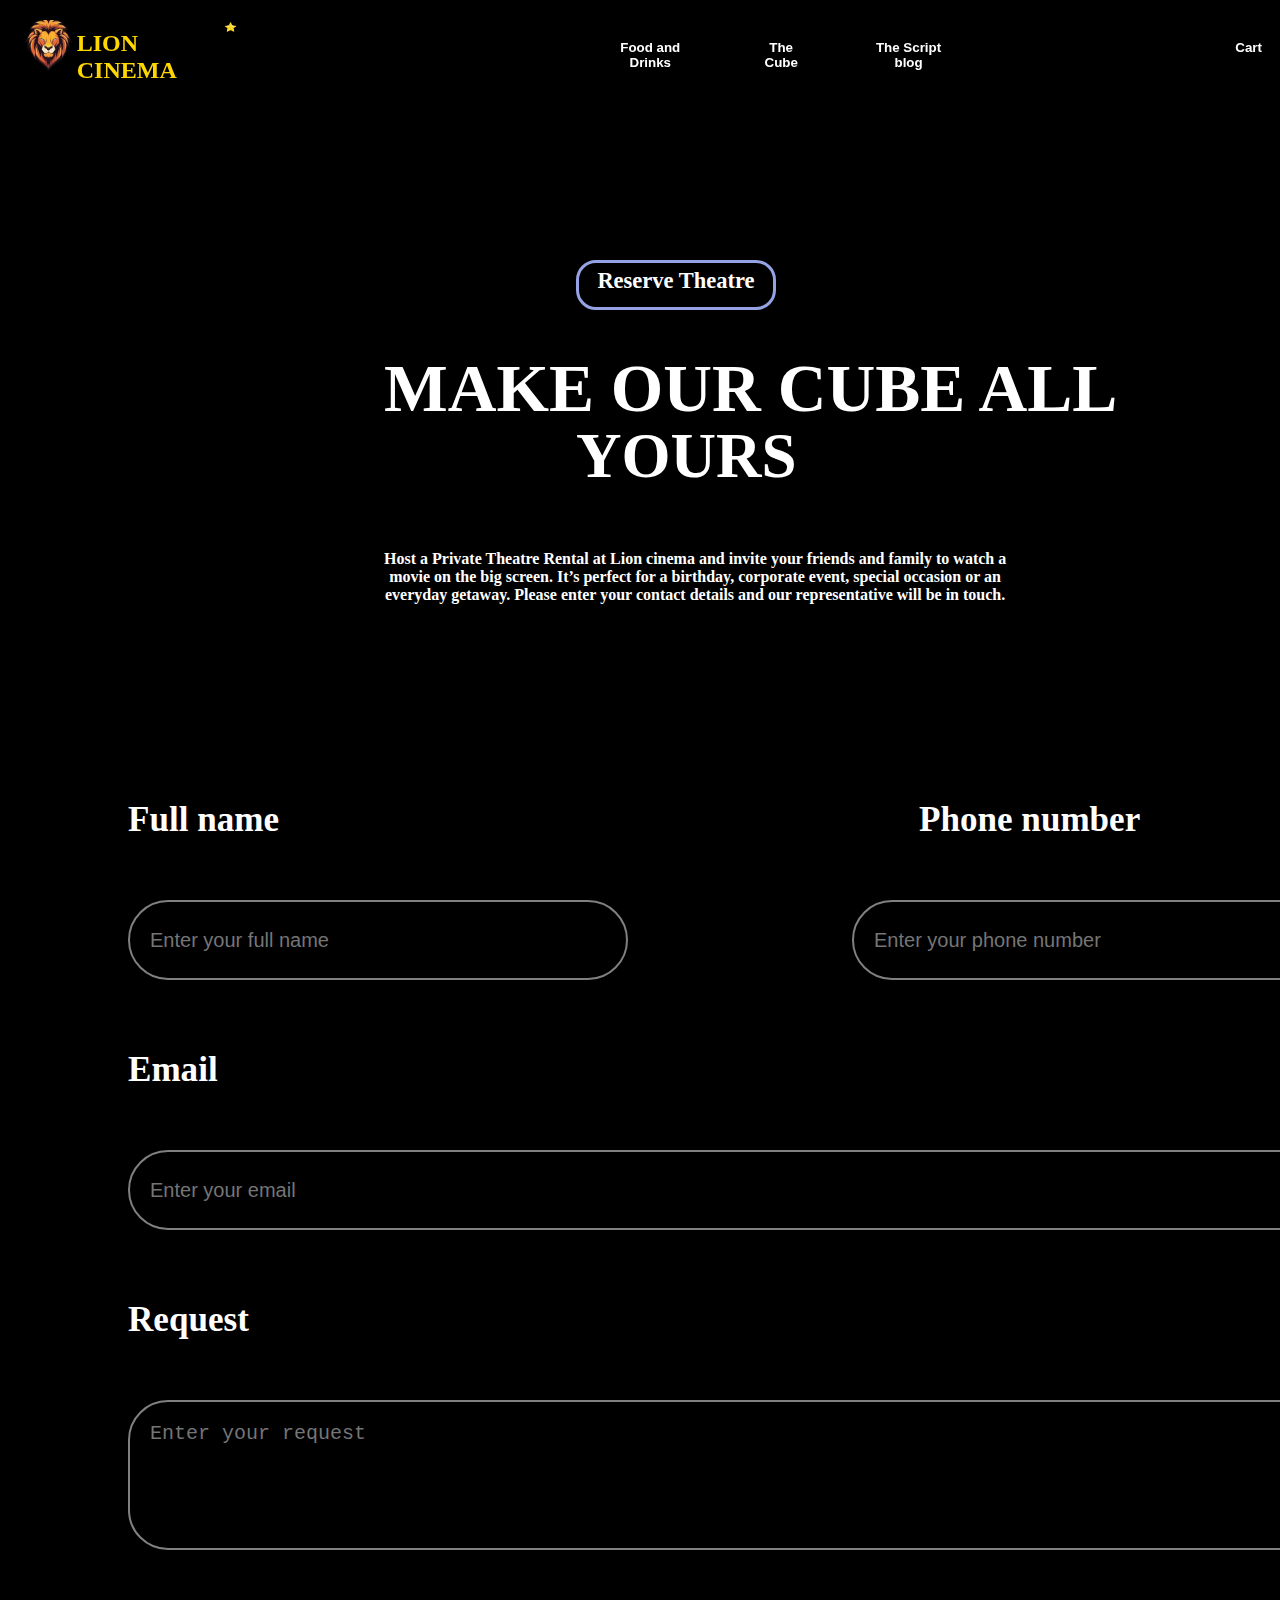
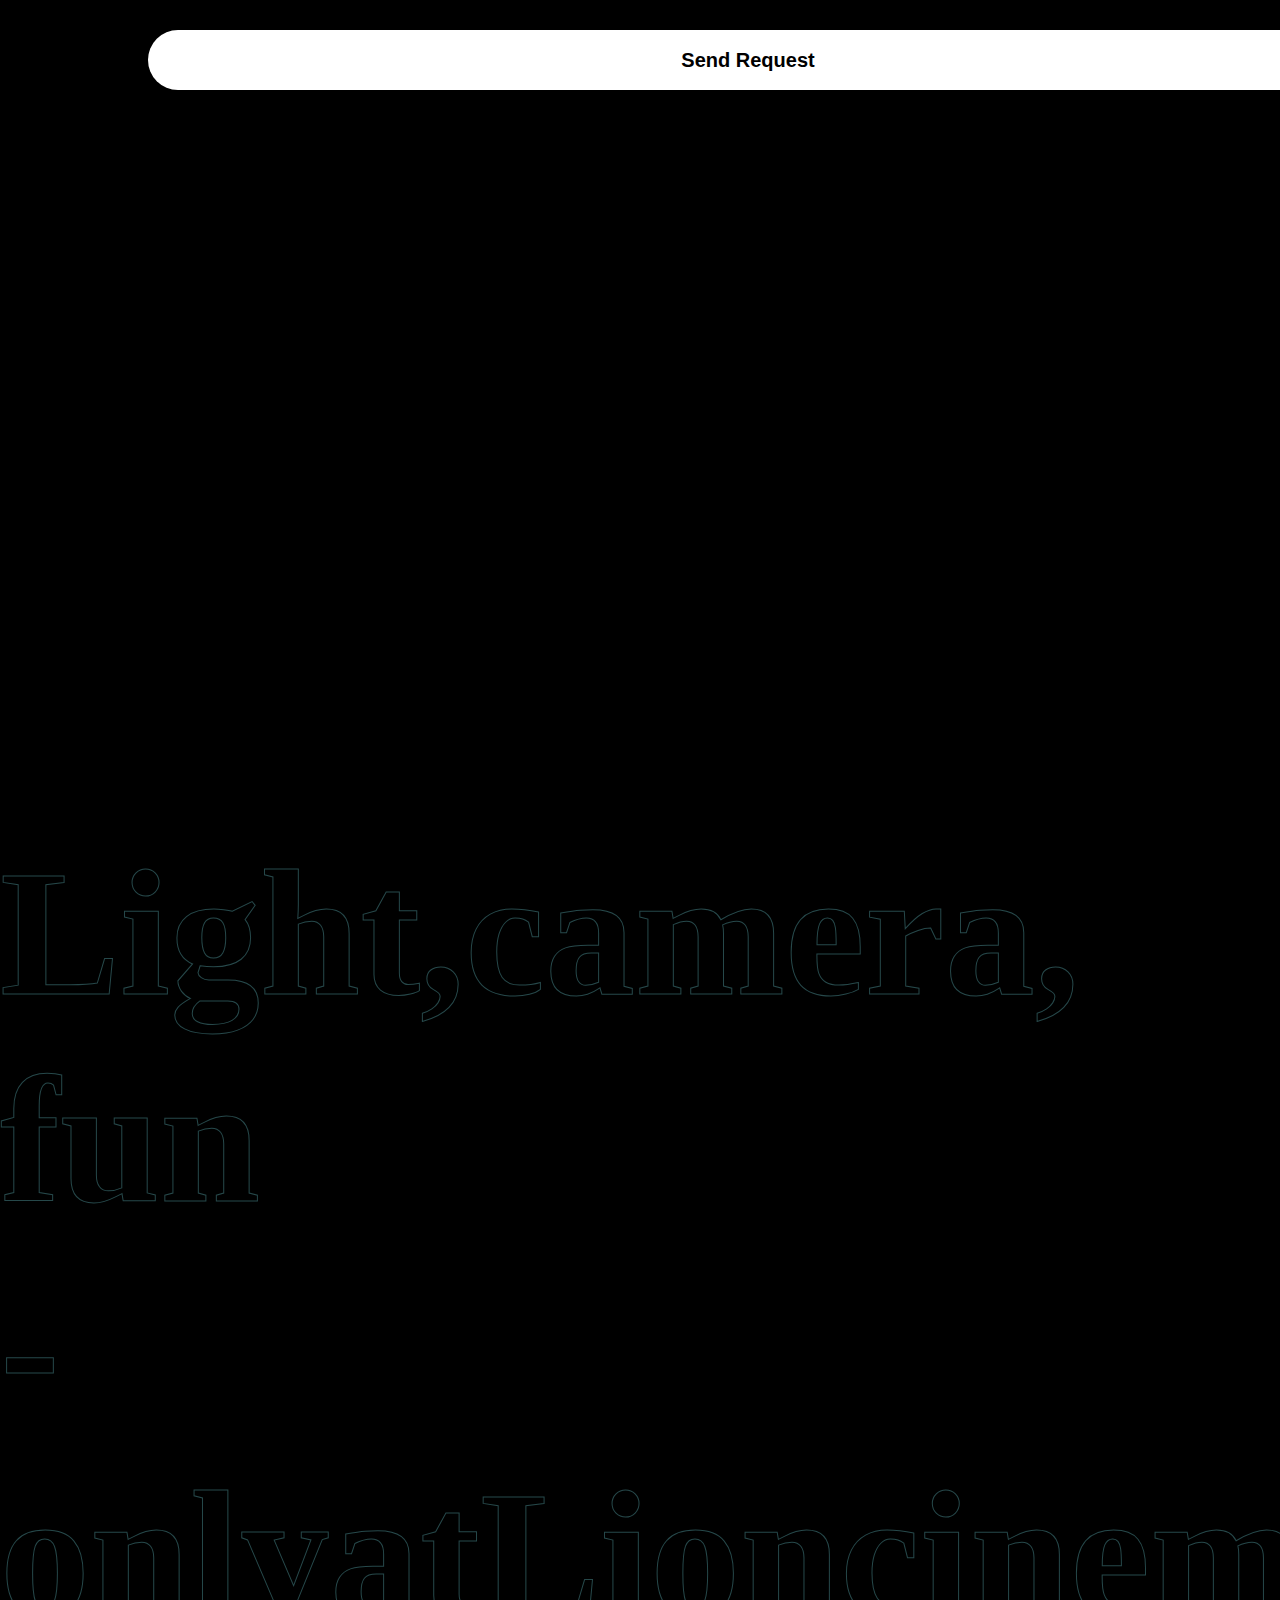
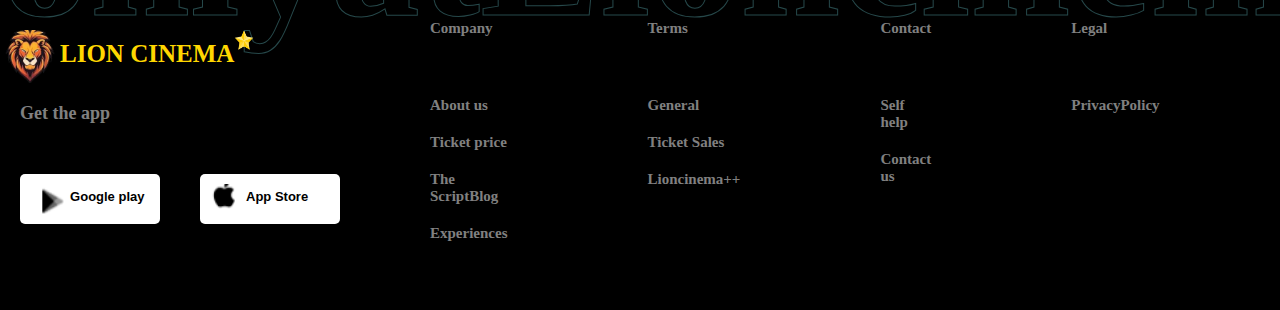
<file: cube.html>
<!DOCTYPE html>
<html lang="en">
<head>
    <meta charset="UTF-8">
    <meta name="viewport" content="width=device-width, initial-scale=1.0">
    <title>Document</title>
    <link rel="stylesheet" href="/cube.css">
     <link rel="stylesheet" href="https://fonts.googleapis.com/css2?family=Material+Symbols+Outlined" />
</head>
<body>
    <main>
        <div class="navbar">
            <nav>
                <img src="lionn-removebg-preview.png" alt="logo here">
                <h2>LION CINEMA</h2>
                <img class="star" src="starr-removebg-preview.png" alt="">

                <span class="material-symbols-outlined nav-dropdown-toggle">menu</span>
                    <div class="nav-dropdown-content">
                    <button onclick="qww()">Food and Drinks</button>
                    <button onclick="cube()">The Cube</button>
                    <button onclick="blog()">The Script blog</button>
                    <button onclick="toogleCart()">Cart</button>
                    </div>
                <div class="navbut">
                    <button id="reee" onclick="qww()">Food and Drinks</button>
                    <button id="whh">The Cube</button>
                    <button>The Script blog</button>
                </div>
                <div class="navlast">
                    <button class="booyaaa" onclick="toggleCart()">Cart</button>
                    <div class="cart-count" id="cart-count">0</div>
                </div>
            </nav>
        </div>
        <div class="qi">
            <div class="xa">
                <div class="pw">
                    <h2>Reserve Theatre</h2>
                </div>
            </div>
            <div class="trr">
                 <h2 class="rrt">MAKE OUR CUBE ALL</h2>
            </div>
            <div class="trtt">
                <h2 class="errt">YOURS</h2>
            </div>
            <div class="whaza">
                <h4>Host a Private Theatre Rental at Lion cinema and invite your friends and family to watch a</h4>
                <h4>movie on the big screen. It’s perfect for a birthday, corporate event, special occasion or an</h4>
                <h4>everyday getaway. Please enter your contact details and our representative will be in touch.</h4>
            </div>
        </div>
        <div class="vl">
            <div class="vj">
                <h3 class="yass">Full name</h3>
                <h3 class="yaq">Phone number</h3>
            </div>
            <div class="vjj">
                <input class="rd" type="text" id="full-name" placeholder="Enter your full name">
                <input class="rg" type="text" id="phone-number" placeholder="Enter your phone number">
            </div>
            <div class="vf">
                <h3>Email</h3>
            </div>
            <div class="vff">
                <input class="em" type="email" id="email" placeholder="Enter your email">
            </div>
            <div class="bk">
                <h3>Request</h3>
            </div>
            <div class="bkk">
                <textarea class="re" id="request" placeholder="Enter your request"></textarea>
            </div>
            <div class="bkkk">
                <button id="bqz" type="submit" onclick="sendRequest()">Send Request</button>
            </div>
        </div>
    </main>  
    <section>
        <div class="wro">
            <h1>Light,camera, fun</h1>
            <h1>-onlyatLioncinema</h1>
          </div>
        <div class="waza">
            <div class="jre1">
              <div class="axx">
                <img src="lionn-removebg-preview.png" alt="logo here">
                <h2>LION CINEMA</h2>
                <img class="star" src="starr-removebg-preview.png" alt="">
              </div>
              <h4>Get the app</h4>
              <div class="gt">
                <button onclick="zq()">
                  <img src="download.png" alt="">
                  <h4>Google play</h4>
                </button>
                <button onclick="qx()">
                  <img class="rtt" src="download22.png" alt="">
                  <h4>App Store</h4>
                </button>
              </div>
            </div>
            <div class="jre2">
              <div class="vbb">
                  <h4>Company</h4>
                <div class="vbb2">
                  <h4>About us</h4>
                  <h4>Ticket price</h4>
                  <h4>The ScriptBlog</h4>
                  <h4>Experiences</h4>
                </div>
              </div>
            </div>
            <div class="jre3">
              <div class="vbb">
                <h4>Terms</h4>
               <div class="vbb2">
                <h4>General</h4>
                <h4>Ticket Sales</h4>
                <h4>Lioncinema++</h4>
               </div>
              </div>
            </div>
            <div class="jre4">
              <div class="vbb">
                <h4>Contact</h4>
              <div class="vbb2">
                <h4>Self help</h4>
                <h4>Contact us</h4>
              </div>
            </div>
            </div>
            <div class="jre5">
              <div class="vbb">
                <h4>Legal</h4>
              <div class="vbb2">
                <h4>PrivacyPolicy</h4>
              </div>
            </div>
            </div>
            <div class="jre6">
              <div class="vbb">
                <h4>Social</h4>
              </div>
              <div class="vbb234">
                <img src="download1.png" alt="">
                <img src="download 2.png" alt="">
                <img src="download 3.png" alt="">
                <img src="download 4.png" alt="">
              </div>
            </div>
          </div>
        </div>
    </section>    
    <div id="custom-alert" class="custom-alert hidden">
  <div class="alert-box">
    <p id="alert-message">This is a custom alert!</p>
    <button onclick="closeAlert()">OK</button>
  </div>
  </div>
      
</body>
</html>
<script>
    function qww() {
    setTimeout(function() {
        window.location.href = "foods&drinks.html";
    }, 1000); 
}
    function showAlert(message) {
    document.getElementById("alert-message").textContent = message;
    document.getElementById("custom-alert").classList.remove("hidden");
  }

    function closeAlert() {
      document.getElementById("custom-alert").classList.add("hidden");
    }
    function sendRequest() {
        const fullName = document.getElementById('full-name').value;
        const phoneNumber = document.getElementById('phone-number').value;
        const email = document.getElementById('email').value;
        const request = document.getElementById('request').value;

        const requestData = {
            fullName: fullName,
            phoneNumber: phoneNumber,
            email: email,
            request: request
        };

        localStorage.setItem('theatreRequest', JSON.stringify(requestData));
        if (!fullName || !phoneNumber || !email || !request) {
            showAlert('Please fill in all fields.');
            return;
        }
        showAlert('Request sent successfully!');
        document.getElementById('full-name').value = '';
        document.getElementById('phone-number').value = '';
        document.getElementById('email').value = '';
        document.getElementById('request').value = '';
    }
    function zq() {
    setTimeout(function() {
        window.location.href = "https://play.google.com/store/games?hl=en";
    }, 1000);
    
  }

  function qx() {
    setTimeout(function() {
        window.location.href = "https://www.apple.com/ios/app-store/";
    }, 1000);
  }
  document.addEventListener("DOMContentLoaded", function () {
    const toggle = document.querySelector(".nav-dropdown-toggle");
    const dropdown = document.querySelector(".nav-dropdown-content");

    toggle.addEventListener("click", () => {
      dropdown.classList.toggle("show");
      toggle.textContent = dropdown.classList.contains("show") ? "close" : "menu";
    });
  });

</script>
</file>
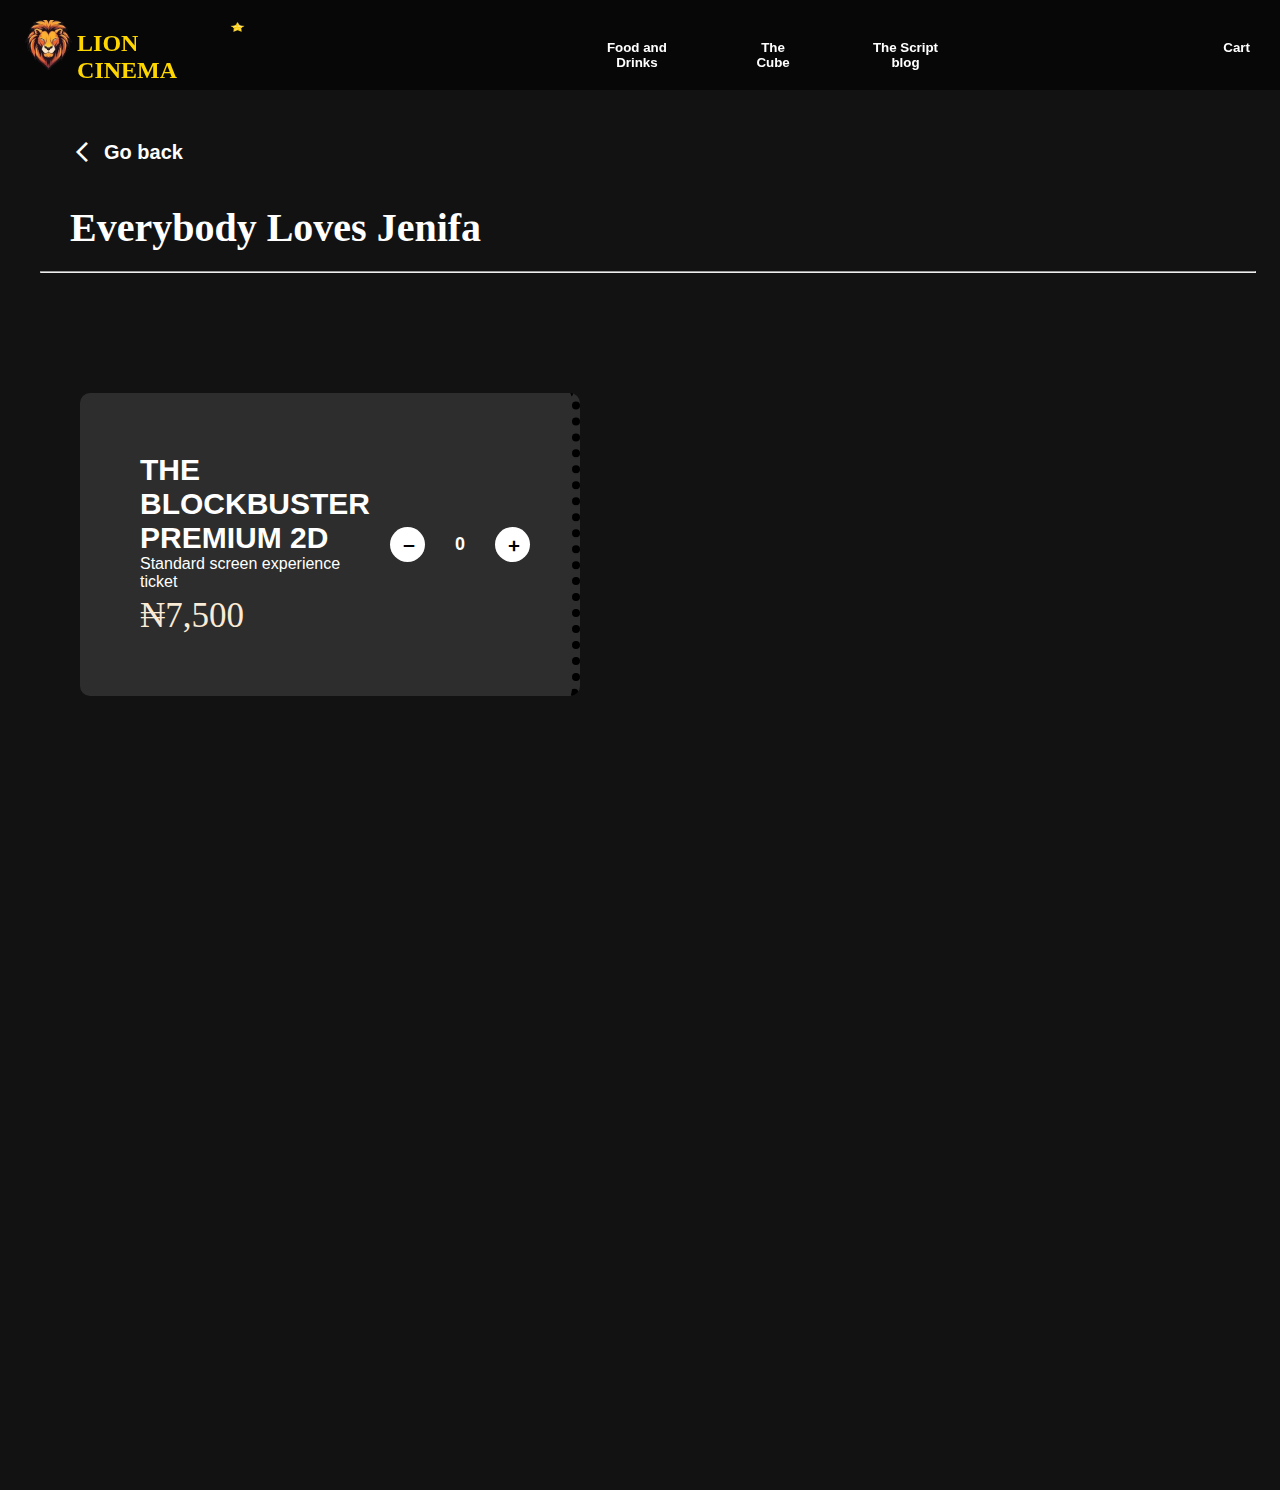
<file: hhhh.html>
<!DOCTYPE html>
<html lang="en">
<head>
    <meta charset="UTF-8">
    <meta name="viewport" content="width=device-width, initial-scale=1.0">
    <title>Ticket Card</title>
    <link rel="stylesheet" href="/hhhh.css">
    <link rel="stylesheet" href="https://fonts.googleapis.com/css2?family=Material+Symbols+Outlined" />
    <script src="https://js.paystack.co/v1/inline.js"></script>
</head>
<body>
    <div class="navbar">
        <nav>
            <img src="lionn-removebg-preview.png" alt="logo here">
            <h2>LION CINEMA</h2>
            <img class="star" src="starr-removebg-preview.png" alt="">

            <div class="navbut">
                <button id="reee" onclick="qww()">Food and Drinks</button>
                <button id="jeee" onclick="cube()">The Cube</button>
                <button id="zaaa" onclick="blog()">The Script blog</button>
            </div>
            <div class="navlast">
                <button class="booyaaa" onclick="toogleCart()">Cart</button>
            </div>
        </nav>
      </div>
      <div class="bac">
        <span class="material-symbols-outlined">arrow_back_ios_new</span>
        <button id="grr" onclick="ga()">Go back</button>
    </div>
      <div class="wea">
        <h1>Everybody Loves Jenifa</h1>
        <hr>
      </div>
    <div class="ticket-card">
        <div class="ticket-info">
            <div class="ticket-title">THE BLOCKBUSTER PREMIUM 2D</div>
            <div class="ticket-subtitle">Standard screen experience ticket</div>
            <div class="ticket-price">₦7,500</div>
        </div>
        <div class="counter">
            <button onclick="decreaseCount()">
                <span class="material-symbols-outlined">remove</span>
            </button>
            <span id="count">0</span>
            <button onclick="increaseCount()">
                <span class="material-symbols-outlined">add</span>
            </button>
        </div>
    </div>

    <div class="review-pay" id="review-pay" onclick="togglePopup()">
        <h3>Review and Pay:</h3>
        <p id="total-amount"> N0</p>
    </div>
    <div class="popup" id="popup">
        <button class="close-btn" onclick="Popup()">
            <span class="material-symbols-outlined">close</span>
        </button>
        <h3>Enter Your Details</h3>
        <input type="text" id="name" placeholder="Enter your name">
        <input type="email" id="email" placeholder="Enter your email">
        <button onclick="payNow()">Pay Now</button>
    </div>
</body>
</html>

<script>
    function qww() {
    setTimeout(() => {
        window.location.href = "foods&drinks.html";
    }, 1000)
}
function ga() {
    setTimeout(() => {
        window.location.href = "buytickets.html";
    }, 1000);
}

    let count = 0;
    const baseAmount = 7500; // Base amount from .ticket-price

    function increaseCount() {
        count++;
        document.getElementById('count').innerText = count;
        updateTotalAmount();
    }

    function decreaseCount() {
        if (count > 0) {
            count--;
            document.getElementById('count').innerText = count;
            updateTotalAmount();
        }
    }

    function updateTotalAmount() {
        const totalAmount = baseAmount * count;
        const totalAmountElement = document.getElementById('total-amount');
        totalAmountElement.textContent = `N${totalAmount}`;

        const reviewPayElement = document.getElementById('review-pay');
        if (count > 0) {
            reviewPayElement.style.display = 'block';
        } else {
            reviewPayElement.style.display = 'none';
        }
    }

    function togglePopup() {
        const popup = document.getElementById("popup");
        if (popup.style.display === "none" || popup.style.display === "") {
            popup.style.display = "block";
        } else {
            popup.style.display = "none";
        }
    }

    function Popup() {
        document.getElementById("popup").style.display = "none";
    }
    
    function payNow() {
        const name = document.getElementById("name").value;
        const email = document.getElementById("email").value;
        if (email) {
            const totalAmount = document.getElementById('total-amount').textContent.replace('N', '');
            const popup = PaystackPop.setup({
                key: 'pk_test_c89596293d927b95998f56f466b7c50159979d6b',
                name: name,
                email: email,
                amount: parseInt(totalAmount) * 100,
                onClose: () => {
                    alert('Payment closed.');
                },
                callback: (response) => {
                    alert('Payment successful. Transaction reference: ' + response.reference);
                },
                onError: (error) => {
                    console.log("Error: ", error.message);
                }
            });
            popup.openIframe();
        }
    }
</script>
</file>
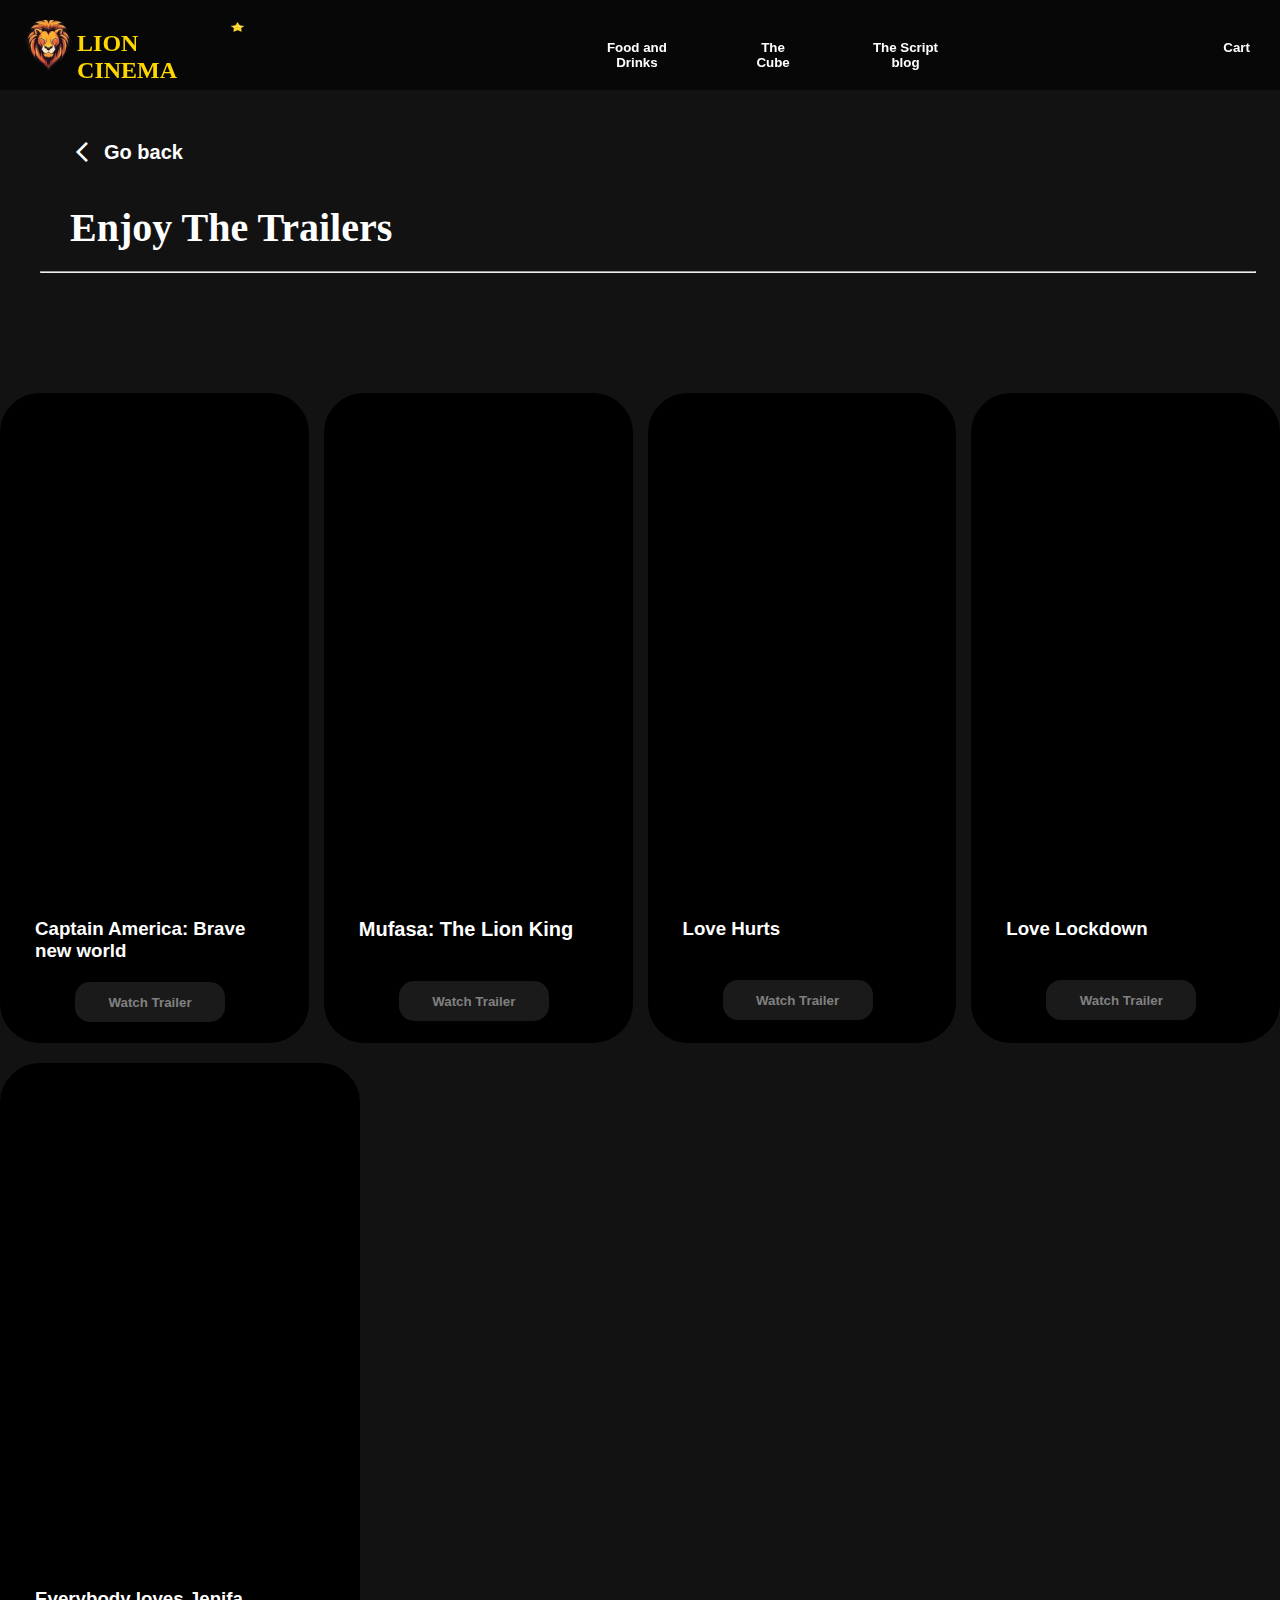
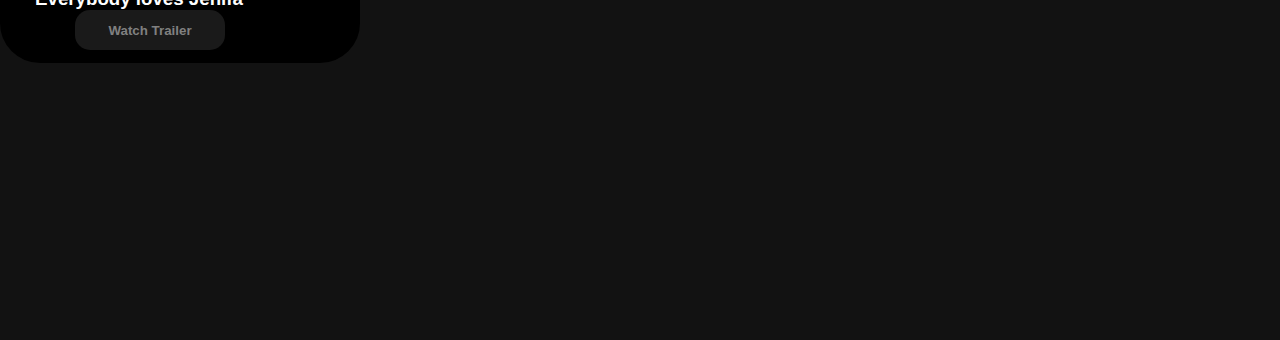
<file: trailerpage.html>
<!DOCTYPE html>
<html lang="en">
<head>
    <meta charset="UTF-8">
    <meta name="viewport" content="width=device-width, initial-scale=1.0">
    <title>Document</title>
    <link rel="stylesheet" href="/trailerpage.css">
    <link rel="stylesheet" href="https://fonts.googleapis.com/css2?family=Material+Symbols+Outlined" />
</head>
<body>
    <div class="navbar">
        <nav>
            <img src="lionn-removebg-preview.png" alt="logo here">
            <h2>LION CINEMA</h2>
            <img class="star" src="starr-removebg-preview.png" alt="">

            <div class="navbut">
                <button id="reee" onclick="qww()">Food and Drinks</button>
                <button id="jeee" onclick="cube()">The Cube</button>
                <button id="zaaa" onclick="blog()">The Script blog</button>
            </div>
            <div class="navlast">
                <button class="booyaaa" onclick="toogleCart()">Cart</button>
            </div>
        </nav>
      </div>

      <div class="bac">
        <span class="material-symbols-outlined">arrow_back_ios_new</span>
        <button id="grr" onclick="ga()">Go back</button>
    </div>
      <div class="wea">
        <h1>Enjoy The Trailers</h1>
        <hr>
      </div>

      <div class="zae">
        <div class="conna2">
          <div class="b1">
            <div class="pik"></div>
            <div class="ifo">
              <h3>Captain America: Brave new world</h3>
              <div class="bzz">
                <button class="ui" onclick="uii()">Watch Trailer</button>
                
              </div>
            </div>
          </div>
          <div class="b2">
            <div class="pik2"></div>
            <div class="ifo">
              <h3 class="re">Mufasa: The Lion King</h3>
              <div class="bzz">
                <button class="uj" onclick="ujj()">Watch Trailer</button>
                
              </div>
            </div>
          </div>
          <div class="b3">
            <div class="pik3"></div>
            <div class="ifo">
              <h3>Love Hurts</h3>
              <div class="bzz">
                <button class="uk" onclick="ukk()">Watch Trailer</button>
              </div>
            </div>
          </div>
          <div class="b4">
            <div class="pik4"></div>
            <div class="ifo">
              <h3>Love Lockdown</h3>
              <div class="bzz">
                <button class="ull" onclick="ulll()">Watch Trailer</button>
              </div>
            </div>
          </div>
        </div>
        <div class="conna5">
          <div class="b66">
            <div class="pik5"></div>
            <div class="ifo">
              <h3>Everybody loves Jenifa</h3>
              <div class="bzz">
                <button class="um" onclick="umm()">Watch Trailer</button>
              </div>
            </div>
          </div>
        </div>
      </div>
</body>
</html>
<script>

function qww() {
    setTimeout(() => {
        window.location.href = "foods&drinks.html";
    }, 1000)
}

function cube() {
    setTimeout(() => {
        window.location.href = "cube.html";
    }, 1000)
}
function blog() {
    setTimeout(() => {
        window.location.href = "thescriptblog.html";
    }, 1000)
}
    function ga() {
        setTimeout(() => {
            window.location.href = "index.html";
        }, 1000);
    }

    function uii() {
        setTimeout(() => {
            window.location.href = "https://www.youtube.com/watch?v=1pHDWnXmK7Y"
        }, 1000)
    }
    function ujj() {
        setTimeout(() => {
            window.location.href = "https://www.youtube.com/watch?v=o17MF9vnabg&t=5s"
        }, 1000)
    }
    function ukk() {
        setTimeout(() => {
            window.location.href = "https://www.youtube.com/watch?v=frYVyUDIwiE"
        }, 1000)
    }
    function ulll() {
        setTimeout(() => {
            window.location.href = "https://www.youtube.com/watch?v=4E11b1CWpGc"
        }, 1000)
    }
    function umm() {
        setTimeout(() => {
            window.location.href = "https://www.youtube.com/watch?v=x4JIoP5FlhU"
        }, 1000)
    }
</script>
</file>
<file: cube.css>
*{
    margin: 0;
    padding: 0;
    box-sizing: border-box;
}
main{
    width: 100%;
    height: 270vh;
    background-color: black;
    position: relative;
}
nav{
    width: 100%;
    height: 10vh;
    background-color: rgba(0, 0, 0, 0.6);
    display: flex;
    position: fixed;
    top: 0;
    z-index: 1000;
}
nav img{
    width: 60px;
    height: 50px;
    margin: 20px;
    cursor: pointer;
}
nav h2{
    font-family: Georgia, 'Times New Roman', Times, serif;
    color: white;
    margin: 30px -20px;
    color: gold;
    cursor: pointer;
}
nav .star{
    width: 15px;
    height: 10px;
    margin: 22px 14px;
}
.navbut{
    display: flex;
    margin: 0 300px;
}
#whh{
    cursor: none;
}
#whh:hover{
    color: white; 
}
button{
    background-color: transparent;
    color: white;
    border: none;
    padding: 10px 10px;
    border-radius: 5px;
    margin: 30px 20px;
    font-weight: 800;
    cursor: pointer;
    gap: 30px;
    
}
button:hover{
    color: antiquewhite;
}
.navlast{
    right: 0;
    position: absolute;
    display: flex;
}
.navlast .booyaaa{
    background-color: transparent;
    color: white;
    border: none;
    padding: 10px 0px;
    border-radius: 5px;
    margin: 30px 10px;
    font-weight: 800;
    cursor: pointer;

}
.navlast .booyaaa:hover{
    color: antiquewhite!important;
}
.qi{
    
}
.xa{
    width: 200px;
    height: 50px;
    border-radius: 20px;
    background-color: transparent;
    border: 3px solid  rgb(149,162,227);
    position: absolute;
    top: 260px;
    left: 45%;
}
.pw{
    color: white;
    background-color:  transparent;
    font-size: 15px;
    text-align: center;
    padding-top: 5px;
}
.trr{
    color: white;
    font-size: 45px;
    position: absolute;
    top: 350px;
    left: 30%;
}
.trtt {
    color: white;
    text-align: center;
    font-size: 42px;
    position: absolute;
    top: 420px;
    left: 45%;

}
.whaza{
    color: white;
    text-align: center;
    position: absolute;
    top: 550px;
    left: 30%;
}
.vj{
    display: flex;
    color: white;
    position: absolute;
    top: 800px;
    left: 10%;
    gap: 40rem;
    font-size: 30px;
}
.vjj{
    display: flex;
    position: absolute;
    top: 900px;
    left: 10%;
    gap: 14rem;
}
.rd{
    background-color: transparent;
    border: 2px solid grey;
    width: 500px;
    height: 80px;
    padding: 20px;
    color: white;
    border-radius: 40px;
    font-size: 20px;
}
.rd:placeholder-shown{
    font-size: 20px;
    padding: 0 20px;
}
.rg{
    background-color: transparent;
    border: 2px solid grey;
    width: 500px;
    height: 80px;
    color: white;
    border-radius: 40px;
    font-size: 20px;
    padding: 20px;
}
.rg:placeholder-shown{
    font-size: 20px;
    padding: 0 20px;
}
.vf{
    color: white;
    position: absolute;
    top: 1050px;
    left: 10%;
    font-size: 30px;
}
.vff{
    position: absolute;
    top: 1150px;
    left: 10%;
    
}
.em{
    background-color: transparent;
    border: 2px solid grey;
    width: 1200px;
    height: 80px;
    padding: 20px;
    color: white;
    border-radius: 40px;
    font-size: 20px;
}
.bk{
    color: white;
    position: absolute;
    top: 1300px;
    left: 10%;
    font-size: 30px;
}
.bkk{
    position: absolute;
    top: 1400px;
    left: 10%;
}
.re{
    background-color: transparent;
    border: 2px solid grey;
    width: 1200px;
    height: 150px;
    padding: 20px;
    color: white;
    border-radius: 40px;
    font-size: 20px;
}
.bkkk{
    position: absolute;
    top: 1600px;
    left: 10%;
}
#bqz{
    width: 1200px;
    height: 60px;
    border-radius: 40px;
    background-color: white;
    color: black;
    font-size: 20px;
}
#bqz:hover{
    background-color: black;
    border: 2px solid white;
    color: white;
}
section{
    width: 100%;
    height: 120vh;
    background-color: black;
    position: relative;
}
.wro h1{
    font-size: 180px;
    font-weight: 700;
    font-weight: bold;
    -webkit-text-stroke: 1px rgb(38,72,74); 
    color: transparent; 
}
.waza{
    width: 100%;
    height: 300px;
    background-color: transparent;
    position: absolute;
    bottom: 0;
    display: flex;
}
.jre1{
    width: 400px;
    height: 100%;
    background-color: transparent;
}
.jre2{
    width: 300px;
    height: 100%;
    background-color: transparent;
}
.jre3{
    width: 300px;
    height: 100%;
    background-color: transparent;
}
.jre4{
    width: 300px;
    height: 100%;
    background-color: transparent;
}
.jre5{
    width: 300px;
    height: 100%;
    background-color: transparent;
}
.jre6{
    width: 300px;
    height: 100%;
    background-color: transparent;
}
.axx{
    display: flex;
}
.axx img{
    width: 60px;
    padding-top: 20px;
    cursor: pointer;
}
.axx h2{
    color: gold;
    font-size: 25px;
    padding-top: 30px;
    cursor: pointer;
}
.axx .star{
    width: 20px;
    height: 40px;
    cursor: pointer;
}
.jre1 h4{
    color: gray;
    padding: 20px 20px;
    font-size: 18px;
}
.gt{
    display: flex;
}
.gt button{
    width: 140px ;
    height: 50px;
    border-radius: 5px;
    background-color: white;
    display: flex;
    color: black;
}
.gt button img{
    margin-right: 10px;
}
.gt button h4{
    margin: -15px -54px;
    font-size: 13px;
    color: black;
    font-weight: 800;
}
button .rtt{
    justify-items: center;
}
.vbb{
    margin: 10px 70px;
}
.jre2, .jre3, .jre4, .jre5 h4{
    color: gray;
    font-size: 15px;
}
.vbb2{
    margin: 60px 0;
}
.vbb2 h4{
    color: white;
    margin-bottom: 20px;
    font-weight: 700;
    cursor: pointer;
}
.vbb2 h4:hover{
    color: antiquewhite;
}
.vbb h4{
    color: gray;
}
.vbb234{
    padding: 40px 80px;
}
.vbb234 img{
    display: block;
    margin-bottom: 20px;
}.custom-alert {
    position: fixed;
    top: 0;
    right: 0;
    width: 100%;
    height: 100%;
    background: rgba(0, 0, 0, 0.7);
    display: flex;
    align-items: center;
    justify-content: center;
    z-index: 9999;
}
.alert-box {
    position: relative;
    background: transparent;
    padding: 40px 30px;
    border-radius: 12px;
    text-align: center;
    color: white;
    font-size: 18px;
    font-weight: bold;
    width: 400px;
    overflow: hidden;
    box-shadow: 0 0 20px rgba(0, 255, 255, 0.2);
}
.alert-box::before {
    content: '';
    position: absolute;
    top: 0;
    left: 0;
    width: 200%;
    height: 200%;
    background: #2d2d2d;
    background-image:
        radial-gradient(circle at 25% 35%, rgba(0, 255, 255, 0.2) 0%, transparent 40%),
        radial-gradient(circle at 75% 75%, rgba(255, 0, 255, 0.2) 0%, transparent 40%),
        repeating-linear-gradient(45deg, rgba(255, 255, 255, 0.05) 0, rgba(255, 255, 255, 0.05) 2px, transparent 2px, transparent 6px),
        repeating-linear-gradient(-45deg, rgba(255, 255, 255, 0.03) 0, rgba(255, 255, 255, 0.03) 1px, transparent 1px, transparent 4px);
    animation: shimmerDraw 15s linear infinite;
    mix-blend-mode: screen;
    z-index: 0;
}
@keyframes shimmerDraw {
    0% { transform: translate(0, 0) rotate(0deg); }
    50% { transform: translate(-5%, -5%) rotate(180deg); }
    100% { transform: translate(0, 0) rotate(360deg); }
}
.alert-box * {
    position: relative;
    z-index: 1;
}
.alert-box button {
    margin-top: 20px;
    padding: 10px 25px;
    background: goldenrod;
    border: none;
    color: black;
    font-weight: bold;
    border-radius: 8px;
    cursor: pointer;
    box-shadow: 0 0 10px goldenrod;
}
.alert-box button:hover {
    background: gold;
}
.hidden {
    display: none;
}
.nav-dropdown-toggle, .nav-dropdown-content{
    display: none;
}
/* Devices narrower than 1238.89px */
@media screen and (max-width: 1238.89px) {
    .navbut {
        margin: 0 100px;
        flex-wrap: wrap;
    }

    .vj .yaq{
        margin: 0 -250px;
    }
     .em{
        max-width: 70%;
    }
     .re {
        max-width: 70%;
    }
    .rd, .rg {
        width: 100%;
        max-width: 90%;
    }
    #bqz{
        max-width: 60%;
    }
    body, html{
        overflow-x: hidden;
    }

   

    .trr, .trtt, .whaza {
        left: 10%;
        text-align: center;
        width: 80%;
    }

    .xa {
        left: 35%;
    }

   

    .wro h1 {
        font-size: 120px;
    }
}

/* Devices narrower than 768px (tablets & mobiles) */
@media screen and (max-width: 994.44px) {
   

    nav h2 {
        font-size: 15px;
    }

    .navbut {
        font-size: 13px;
        margin: -10px 50px;
    }

    .navlast {
        font-size: 13px;
        margin: -10px 20px;
    }
    .xa{
        margin: 80px 0;
    }
    .rrt{
        margin: 50px 0;
        font-size: 50px;
    }
    .errt{
        margin: 40px 0;
        font-size: 50px;
    }
    .rd, .rg{
        width: 30%;
    }
    .rg{
        margin: 0 50px;
    }
    .em{
        max-width: 40%;
    }
    .re {
        max-width: 40%;
    }

    #bqz {
        font-size: 18px;
        padding: 10px;
    }

    

    .wro h1 {
        font-size: 110px;
    }

    

    .alert-box {
        width: 50%;
        padding: 20px;
    }
}

@media screen and (max-width: 811.11px) {
    .navbut,
  .navlast {
    display: none !important;
  }
  .booyaaa {
    display: none !important;
  }

  .nav-dropdown-toggle {
    display: block;
    font-family: 'Material Symbols Outlined', sans-serif;
    font-size: 28px;
    cursor: pointer;
    margin-left: auto;
    padding: 25px 0;
    z-index: 1001;
    color: white;
  }
.nav-dropdown-content {
  display: none;
  flex-direction: column;
  background-color: white;
  position: absolute;
  top: 45px;
  right: 0;
  box-shadow: 0 3px 6px rgba(0, 0, 0, 0.2);
  border-radius: 5px;
  animation: dropdownFade 0.25s ease-in-out;
  z-index: 1000;
  width: 160px;       /* Smaller width */
  padding: 4px 0;     /* Remove vertical padding */
}

.nav-dropdown-content button {
  background: none;
  border: none;
  color: black;
  text-align: left;
  width: 100%;
  font-size: 11px;
  line-height: 1.2;
  padding: 4px 8px;   /* Smaller padding for tighter spacing */
  margin: 0;          /* Remove margin */
  cursor: pointer;
  transition: background 0.2s ease-in-out;
}
.nav-dropdown-content.show {
  display: flex !important;
}

.nav-dropdown-content button:hover {
  background-color: #1a1a1a;
  color: #ffd700;
}

@keyframes dropdownFade {
  from {
    opacity: 0;
    transform: translateY(-6px);
  }
  to {
    opacity: 1;
    transform: translateY(0);
  }
}
.yass{
    font-size: 25px;
}
.yaq{
    font-size: 25px;
    margin: 0 -70px;
}
#bqz{
    max-width: 40%;
}
.wro h1 {
    font-size: 80px;
}

}
@media screen and (max-width: 720px) {
    .yass, .yaq{
        font-size: 20px;
    }
    .vf h3{
        font-size: 20px;
    }
    .bk h3{
        font-size: 20px;
    }
}
</file>
<file: hhhh.css>
*{
    margin: 0;
    padding: 0;
    box-sizing: border-box;
}
body {
    font-family: Arial, sans-serif;
    background-color: #121212;
    width: 100%;
    height: 150vh;
}
nav{
    width: 100%;
    height: 10vh;
    background-color: rgba(0, 0, 0, 0.6);
    display: flex;
    position: fixed;
    top: 0;
    z-index: 1000;
}
nav img{
    width: 60px;
    height: 50px;
    margin: 20px;
    cursor: pointer;
}
nav h2{
    font-family: Georgia, 'Times New Roman', Times, serif;
    color: white;
    margin: 30px -20px;
    color: gold;
    cursor: pointer;
}
nav .star{
    width: 15px;
    height: 10px;
    margin: 22px 14px;
}
.navbut{
    display: flex;
    margin: 0 300px;
}
button{
    background-color: transparent;
    color: white;
    border: none;
    padding: 10px 10px;
    border-radius: 5px;
    margin: 30px 20px;
    font-weight: 800;
    cursor: pointer;
    gap: 30px;
    
}
button:hover{
    color: antiquewhite;
}
.navlast{
    right: 0;
    position: absolute;
}
.navlast .booyaaa{
    background-color: transparent;
    color: white;
    border: none;
    padding: 10px 10px;
    border-radius: 5px;
    margin: 30px 20px;
    font-weight: 800;
    cursor: pointer;
}
.navlast .booyaaa:hover{
    color: antiquewhite!important;
}
.bac{
    display: flex;
    color: white;
    margin: 140px 70px;
}
.bac button{
    margin: -50px 0;
    font-size: 20px;
    color: white;
}
.bac button:hover{
    color: antiquewhite;
}
.wea h1{
    color: white;
    font-family: 'Times New Roman', Times, serif;
    font-size: 40px;
    margin: -100px 70px;
}
hr{
    width: 95%;
    color: grey;
    margin:120px 40px;
}
.ticket-card {
    background: #2d2d2d;
    color: white;
    padding: 60px;
    margin: 80px 80px;
    width: 500px;
    border-radius: 10px;
    display: flex;
    align-items: center;
    justify-content: space-between;
    border-right: 8px dotted black;
}
.ticket-info {
    flex: 1;
    
}
.ticket-title {
    font-size: 30px;
    font-weight: bold;
}
.ticket-price {
    font-size: 35px;
    margin-top: 5px;
    font-family: italic;
    color: antiquewhite;
}
.counter {
    display: flex;
    align-items: center;
    gap: 10px;
}
.counter button {
    background: white;
    color: black;
    border: none;
    width: 35px;
    height: 35px;
    border-radius: 50%;
    cursor: pointer;
    align-items: center;
    justify-content: center;
    justify-items: center;
}
.counter span {
    font-size: 18px;
    font-weight: bold;
}
.review-pay {
    display: none; 
    background-color: white;
    color: black;
    border-radius: 20px;
    width: 300px;
    height: 80px;
    position: fixed;
    bottom: 20px;
    right: 35%;
    font-size: 25px;
    font-family: Georgia, 'Times New Roman', Times, serif;
    font-weight: bold;
    text-align: center;
    box-shadow: 2px 2px 10px rgba(0, 0, 0, 0.2);
    cursor: pointer;
}
.review-pay:hover{
    background-color: white;
    color: black;
    border: 4px solid goldenrod;
}

.popup {
    display: none;
    position: fixed;
    top: 100px;
    right: 0; 
    width: 500px;
    height: 500px;
    border-radius: 20px;
    background-color: #eff8ff;
    box-shadow: -2px 0 5px rgba(0, 0, 0, 0.5);
    transition: right 0.3s ease; 
    z-index: 1000;
    padding: 20px;
    
    flex-direction: column;
    align-items: center;
}

.popup.show {
    right: 0; 
}

.popup .close-btn {
    position: absolute;
    top: -40px;
    right: 0;
    background-color: transparent;
    color: black;
    border: none;
    font-size: 20px;
    cursor: pointer;
}

.popup h3 {
    margin-top: 50px;
}

.popup input {
    width: 80%;
    padding: 10px;
    margin: 10px 0;
    font-size: 16px;
}

.popup button {
    background-color: red;
    color: white;
    border: none;
    padding: 14px 20px;
    cursor: pointer;
    margin-top: 60px;
}

.popup button:hover {
    background-color: #ddd;
    color: black;
}
</file>
<file: trailerpage.css>
*{
    margin: 0;
    padding: 0;
    box-sizing: border-box;
}
body {
    font-family: Arial, sans-serif;
    background-color: #121212;
    width: 100%;
    height: 200vh;
}
nav{
    width: 100%;
    height: 10vh;
    background-color: rgba(0, 0, 0, 0.6);
    display: flex;
    position: fixed;
    top: 0;
    z-index: 1000;
}
nav img{
    width: 60px;
    height: 50px;
    margin: 20px;
    cursor: pointer;
}
nav h2{
    font-family: Georgia, 'Times New Roman', Times, serif;
    color: white;
    margin: 30px -20px;
    color: gold;
    cursor: pointer;
}
nav .star{
    width: 15px;
    height: 10px;
    margin: 22px 14px;
}
.navbut{
    display: flex;
    margin: 0 300px;
}
button{
    background-color: transparent;
    color: white;
    border: none;
    padding: 10px 10px;
    border-radius: 5px;
    margin: 30px 20px;
    font-weight: 800;
    cursor: pointer;
    gap: 30px;
    
}
button:hover{
    color: antiquewhite;
}
.navlast{
    right: 0;
    position: absolute;
}
.navlast .booyaaa{
    background-color: transparent;
    color: white;
    border: none;
    padding: 10px 10px;
    border-radius: 5px;
    margin: 30px 20px;
    font-weight: 800;
    cursor: pointer;
}
.navlast .booyaaa:hover{
    color: antiquewhite!important;
}
.bac{
    display: flex;
    color: white;
    margin: 140px 70px;
}
.bac button{
    margin: -50px 0;
    font-size: 20px;
    color: white;
}
.bac button:hover{
    color: antiquewhite;
}
.wea h1{
    color: white;
    font-family: 'Times New Roman', Times, serif;
    font-size: 40px;
    margin: -100px 70px;
}
hr{
    width: 95%;
    color: grey;
    margin:120px 40px;
}
.zae{
    display: block;
    
}
.conna2{
    display: flex;
    margin-top: 50px;
    gap: 15px;
}
.conna4{
    margin-top: 30px;
}
.b1{
    width: 360px;
    height: 650px;
    border: 15px solid black;
    background-color: black;
    border-radius: 40px;
}
.pik{
    width: 100%;
    height: 500px;
    background-image: url(https://www.filmhouseng.com/_next/image?url=https%3A%2F%2Ffh-storage.nyc3.digitaloceanspaces.com%2Fkffwlnky1dz8ktc-2beb40289ddfaf0430db63b56208c10c.jpeg&w=1920&q=75);
    background-size: cover;
    border-radius: 20px;
}
.b2{
    width: 360px;
    height: 650px;
    border: 15px solid black;
    background-color: black;
    border-radius: 40px;
}
.pik2{
    width: 100%;
    height: 500px;
    background-image: url(https://www.filmhouseng.com/_next/image?url=https%3A%2F%2Ffh-storage.nyc3.digitaloceanspaces.com%2Fdezjhv1zy3scumu-e1c3962d82110c3e4dfbbbfc406ae961.jpeg&w=1920&q=75);
    background-size: cover;
    border-radius: 20px;
}
.b3{
    width: 360px;
    height: 650px;
    border: 15px solid black;
    background-color: black;
    border-radius: 40px;
}
.pik3{
    width: 100%;
    height: 500px;
    background-image: url(https://www.filmhouseng.com/_next/image?url=https%3A%2F%2Ffh-storage.nyc3.digitaloceanspaces.com%2Foes28e7qnrz6n3c-a215a1b8e30550dcc3100e043491d924.jpeg&w=1920&q=75);
    background-size: cover;
    border-radius: 20px;
}
.b4{
    width: 360px;
    height: 650px;
    border: 15px solid black;
    background-color: black;
    border-radius: 40px;
}
.pik4{
    width: 100%;
    height: 500px;
    background-image: url(https://www.filmhouseng.com/_next/image?url=https%3A%2F%2Ffh-storage.nyc3.digitaloceanspaces.com%2Ftkgccgu0h3l2y7y-02d38abe430d76b296bdb78896dd6552.jpeg&w=1920&q=75);
    background-size: cover;
    border-radius: 20px;
}
.pik5{
    width: 100%;
    height: 500px;
    background-image: url(https://www.filmhouseng.com/_next/image?url=https%3A%2F%2Ffh-storage.nyc3.digitaloceanspaces.com%2Fvbrm227t9tlm0os-2cb2df8bdeac5f84569edf0d70f73f6f.jpeg&w=3840&q=75);
    background-size: cover;
    border-radius: 20px;
}
.conna5{
    margin-top: 20px;
}
.b66{
    width: 360px;
    height: 600px;
    border: 15px solid black;
    background-color: black;
    border-radius: 40px;
}
.pik66{
    width: 100%;
    height: 500px;
    background-image: url(https://www.filmhouseng.com/_next/image?url=https%3A%2F%2Ffh-storage.nyc3.digitaloceanspaces.com%2Fcjn42seyop02m4e-13760cb8a85ad129e22e7c3802a957a4.jpeg&w=3840&q=75);
    background-size: cover;
    border-radius: 20px;
}
.ifo{
    margin: 10px 20px;
}
.ifo h3{
    color: white;
}
.bzz{
    margin: -30px 20px;
}
.ui{
    width: 150px;
    height: 40px;
    background-color: rgb(26,26,26);
    color: gray;
    border-radius: 15px;
    margin-top: 50px;

}
.uj, .uk, .ull{
    width: 150px;
    height: 40px;
    background-color: rgb(26,26,26);
    color: gray;
    border-radius: 15px;
    margin-top: 70px;
}
.um{
    width: 150px;
    height: 40px;
    background-color: rgb(26,26,26);
    color: gray;
    border-radius: 15px;
}
.re{
    font-size: 20px;
}
.uy{
    width:  80px;
    height: 40px;
    background-color: rgb(26,26,26);
    color: gray;
    border-radius: 15px;
}
</file>
